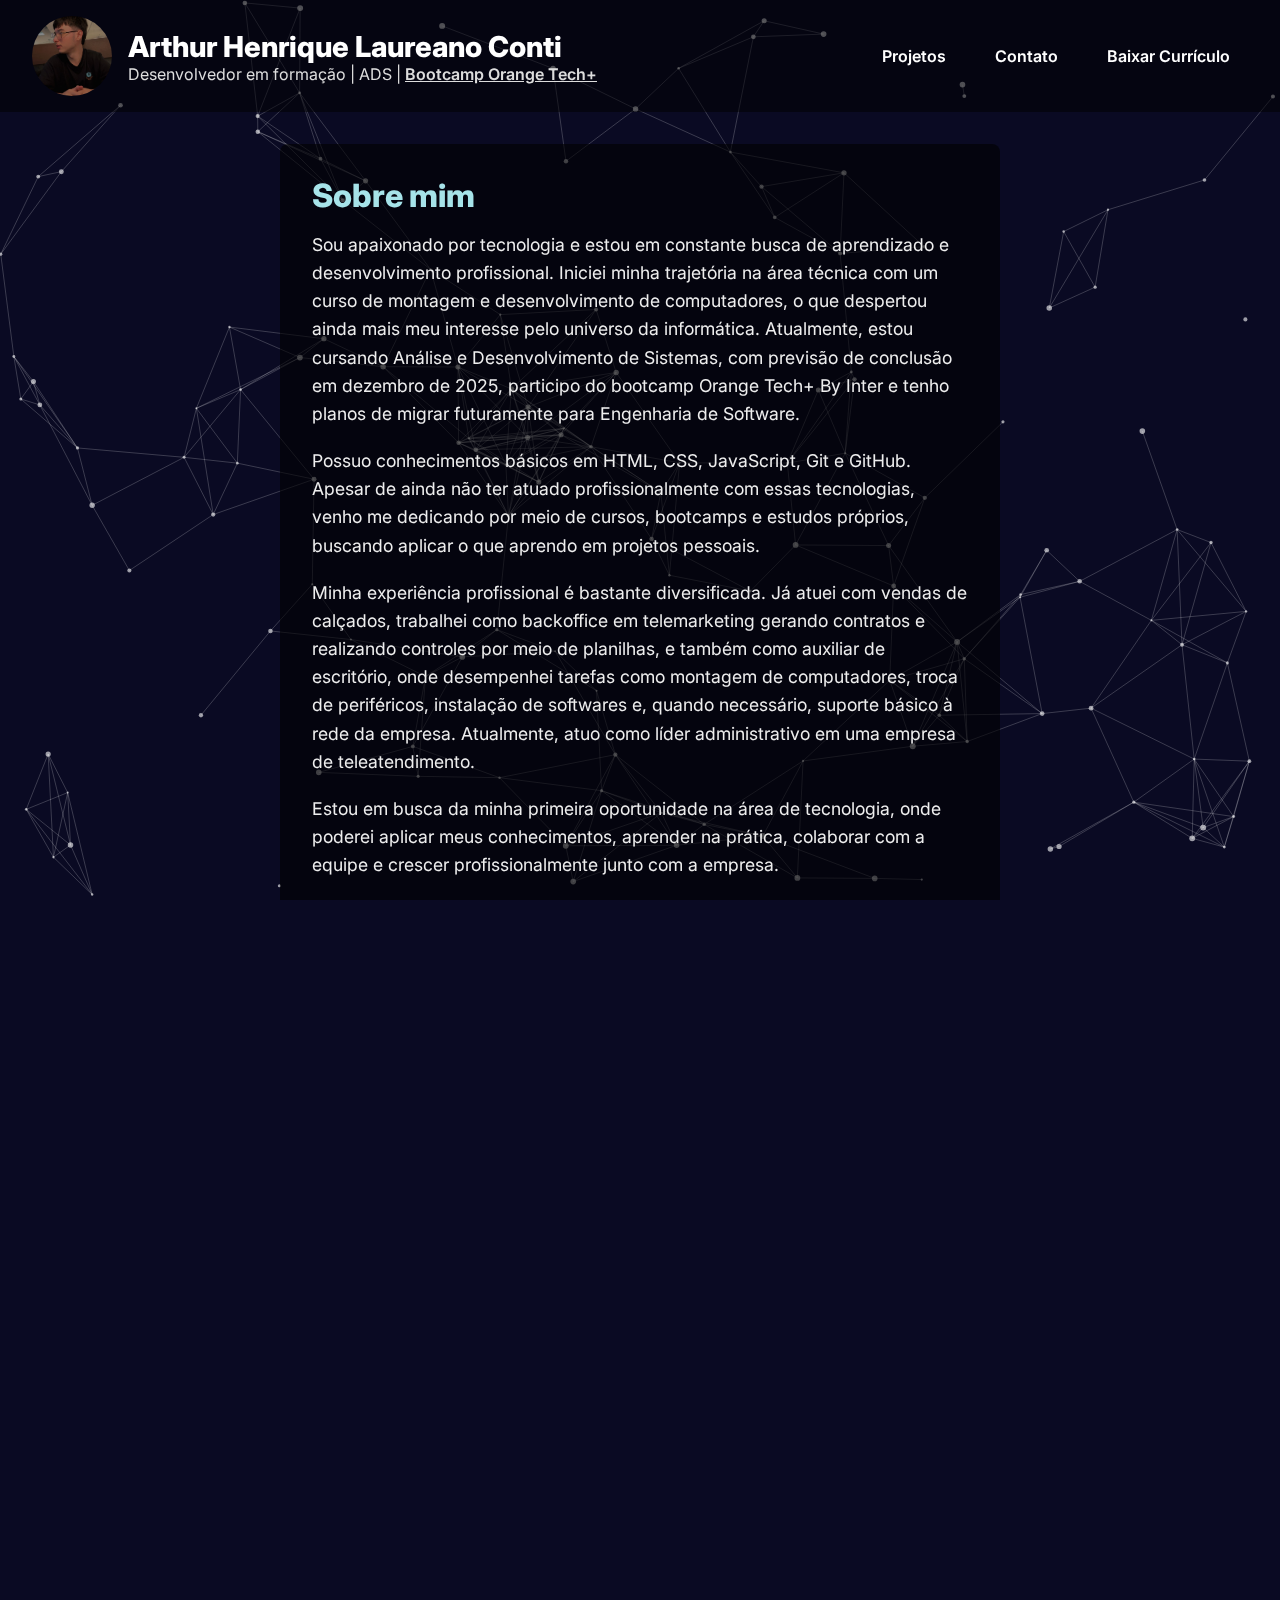
<file: index.html>
<!DOCTYPE html>
<html lang="pt-br">

<head>
  <meta charset="UTF-8" />
  <meta name="viewport" content="width=device-width, initial-scale=1" />
  <title>Arthur H. L. Conti | Sobre Mim</title>

  <link href="https://fonts.googleapis.com/css2?family=Inter:wght@400;600;800&display=swap" rel="stylesheet" />
  <link rel="stylesheet" href="assets/css/style.css" />
</head>

<body>
  <canvas id="background-canvas"></canvas>

  <header>
    <div class="perfil">
      <img src="img/minha-foto.jpg" alt="Foto de perfil" />
      <div>
        <h1>Arthur Henrique Laureano Conti</h1>
        <p>
          Desenvolvedor em formação | ADS |
          <a href="https://web.dio.me/track/orange-tech" target="_blank" rel="noopener" class="bootcamp-link">Bootcamp Orange Tech+</a>
        </p>
      </div>
    </div>

<div class="btn-group">
  <a href="projetos.html" class="btn btn-projetos">Projetos</a>
  <a href="contato.html" class="btn btn-contato">Contato</a>
  <a href="docs/Arthur Henrique.pdf" download="Arthur Henrique Laureano Conti.pdf" class="btn btn-curriculo">Baixar Currículo</a>
</div>

  </header>

  <main class="section" id="sobre">
    <h2>Sobre mim</h2>
    <p>
      Sou apaixonado por tecnologia e estou em constante busca de aprendizado e desenvolvimento profissional. Iniciei minha trajetória na área técnica com um curso de montagem e desenvolvimento de computadores, o que despertou ainda mais meu interesse pelo universo da informática. Atualmente, estou cursando Análise e Desenvolvimento de Sistemas, com previsão de conclusão em dezembro de 2025, participo do bootcamp Orange Tech+ By Inter e tenho planos de migrar futuramente para Engenharia de Software.
    </p>
    <p>
      Possuo conhecimentos básicos em HTML, CSS, JavaScript, Git e GitHub. Apesar de ainda não ter atuado profissionalmente com essas tecnologias, venho me dedicando por meio de cursos, bootcamps e estudos próprios, buscando aplicar o que aprendo em projetos pessoais.
    </p>
    <p>
      Minha experiência profissional é bastante diversificada. Já atuei com vendas de calçados, trabalhei como backoffice em telemarketing gerando contratos e realizando controles por meio de planilhas, e também como auxiliar de escritório, onde desempenhei tarefas como montagem de computadores, troca de periféricos, instalação de softwares e, quando necessário, suporte básico à rede da empresa. Atualmente, atuo como líder administrativo em uma empresa de teleatendimento.
    </p>
    <p>
      Estou em busca da minha primeira oportunidade na área de tecnologia, onde poderei aplicar meus conhecimentos, aprender na prática, colaborar com a equipe e crescer profissionalmente junto com a empresa.
    </p>
  </main>

  <main class="section" id="carta-apresentacao">
    <h2>Carta de Apresentação</h2>
    <p>Prezado(a) recrutador(a),</p>
    <p>
      Estou me candidatando à vaga na área de Tecnologia da Informação conforme anunciado. Atualmente, sou estudante de Análise e Desenvolvimento de Sistemas e tenho grande interesse em evoluir na área, com o objetivo de migrar futuramente para o curso de Engenharia de Software, aprofundando ainda mais meus conhecimentos e habilidades técnicas.
    </p>
    <p>
      Tenho conhecimentos básicos em Git, JavaScript e Python, e estou sempre estudando para melhorar. Tenho facilidade para aprender coisas novas e gosto muito de tecnologia. Meu objetivo é ajudar no que for possível e crescer profissionalmente junto com a empresa.
    </p>
    <p>
      Estou à disposição para conversar e mostrar minha vontade de fazer parte do time.
    </p>
    <p>Atenciosamente,<br />Arthur Henrique Laureano Conti</p>
  </main>

  <script src="assets/js/particles.js"></script>
</body>

</html>
</file>
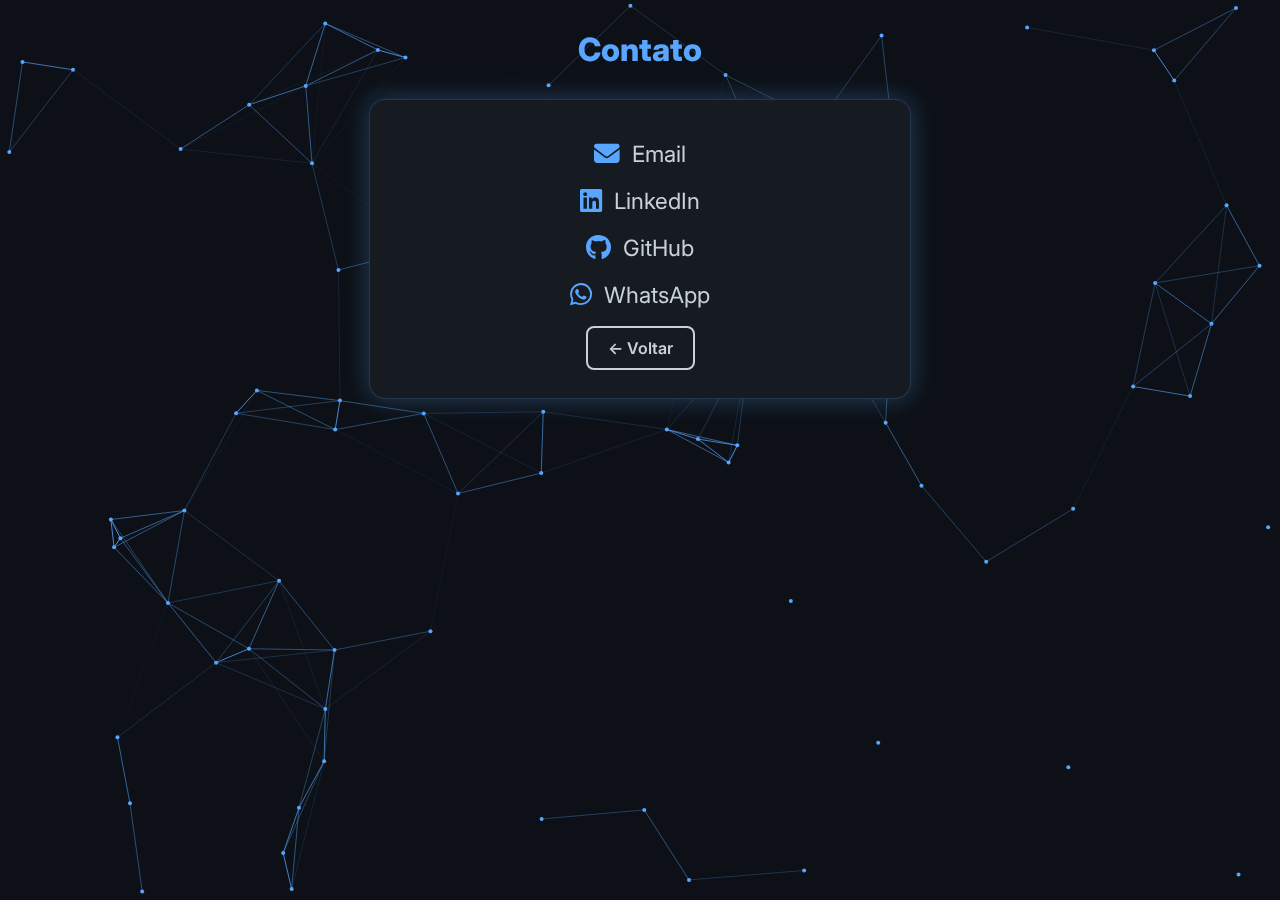
<file: contato.html>
<!DOCTYPE html>
<html lang="pt-br">

<head>
  <meta charset="UTF-8" />
  <meta name="viewport" content="width=device-width, initial-scale=1" />
  <title>Arthur H. L. Conti | Contato</title>

  <link href="https://fonts.googleapis.com/css2?family=Inter:wght@400;600;800&display=swap" rel="stylesheet" />
  <link rel="stylesheet" href="assets/css/contato.css" />
  <link rel="stylesheet" href="https://cdnjs.cloudflare.com/ajax/libs/font-awesome/6.4.0/css/all.min.css"
    crossorigin="anonymous" referrerpolicy="no-referrer" />
</head>

<body>
  <canvas id="bg-canvas"></canvas>

  <header>
    Contato
  </header>

  <main class="section">
    <div class="contact-box">
      <div class="social-icons">
        <div class="social-item">
          <i class="fas fa-envelope" aria-hidden="true"></i>
          <a href="mailto:arthur.conti.17@gmail.com" target="_blank" title="Enviar Email" aria-label="Email">
            Email
          </a>
        </div>
        <div class="social-item">
          <i class="fab fa-linkedin" aria-hidden="true"></i>
          <a href="https://linkedin.com/in/arthur-henrique-laureano-conti-4b577919b" target="_blank" rel="noopener" title="LinkedIn"
            aria-label="LinkedIn">
            LinkedIn
          </a>
        </div>
        <div class="social-item">
          <i class="fab fa-github" aria-hidden="true"></i>
          <a href="https://github.com/AHLDEV1" target="_blank" rel="noopener" title="GitHub" aria-label="GitHub">
            GitHub
          </a>
        </div>
        <div class="social-item whatsapp">
          <i class="fab fa-whatsapp" aria-hidden="true"></i>
          <a href="https://wa.me/5511913364795" target="_blank" rel="noopener" title="WhatsApp" aria-label="WhatsApp">
            WhatsApp
          </a>
        </div>
      </div>

      <div class="btn-group">
        <a href="index.html" class="btn">← Voltar</a>
      </div>
    </div>
  </main>

  <script>
    const canvas = document.getElementById('bg-canvas');
    const ctx = canvas.getContext('2d');

    let width, height;
    let particles = [];
    const particleCount = 80;
    const maxDistance = 150;

    function resize() {
      width = window.innerWidth;
      height = window.innerHeight;
      canvas.width = width;
      canvas.height = height;
    }

    class Particle {
      constructor() {
        this.x = Math.random() * width;
        this.y = Math.random() * height;
        this.vx = (Math.random() - 0.5) * 0.6;
        this.vy = (Math.random() - 0.5) * 0.6;
        this.radius = 2;
      }
      move() {
        this.x += this.vx;
        this.y += this.vy;

        if (this.x < 0 || this.x > width) this.vx *= -1;
        if (this.y < 0 || this.y > height) this.vy *= -1;
      }
      draw() {
        ctx.beginPath();
        ctx.arc(this.x, this.y, this.radius, 0, Math.PI * 2);
        ctx.fillStyle = '#58a6ff';
        ctx.fill();
      }
    }

    function connectParticles() {
      for (let i = 0; i < particleCount; i++) {
        for (let j = i + 1; j < particleCount; j++) {
          let dx = particles[i].x - particles[j].x;
          let dy = particles[i].y - particles[j].y;
          let dist = Math.sqrt(dx * dx + dy * dy);
          if (dist < maxDistance) {
            ctx.strokeStyle = `rgba(88, 166, 255, ${1 - dist / maxDistance})`;
            ctx.lineWidth = 1;
            ctx.beginPath();
            ctx.moveTo(particles[i].x, particles[i].y);
            ctx.lineTo(particles[j].x, particles[j].y);
            ctx.stroke();
          }
        }
      }
    }

    function animate() {
      ctx.clearRect(0, 0, width, height);
      particles.forEach(p => {
        p.move();
        p.draw();
      });
      connectParticles();
      requestAnimationFrame(animate);
    }

    window.addEventListener('resize', resize);
    resize();

    for (let i = 0; i < particleCount; i++) {
      particles.push(new Particle());
    }

    animate();
  </script>
</body>

</html>
</file>
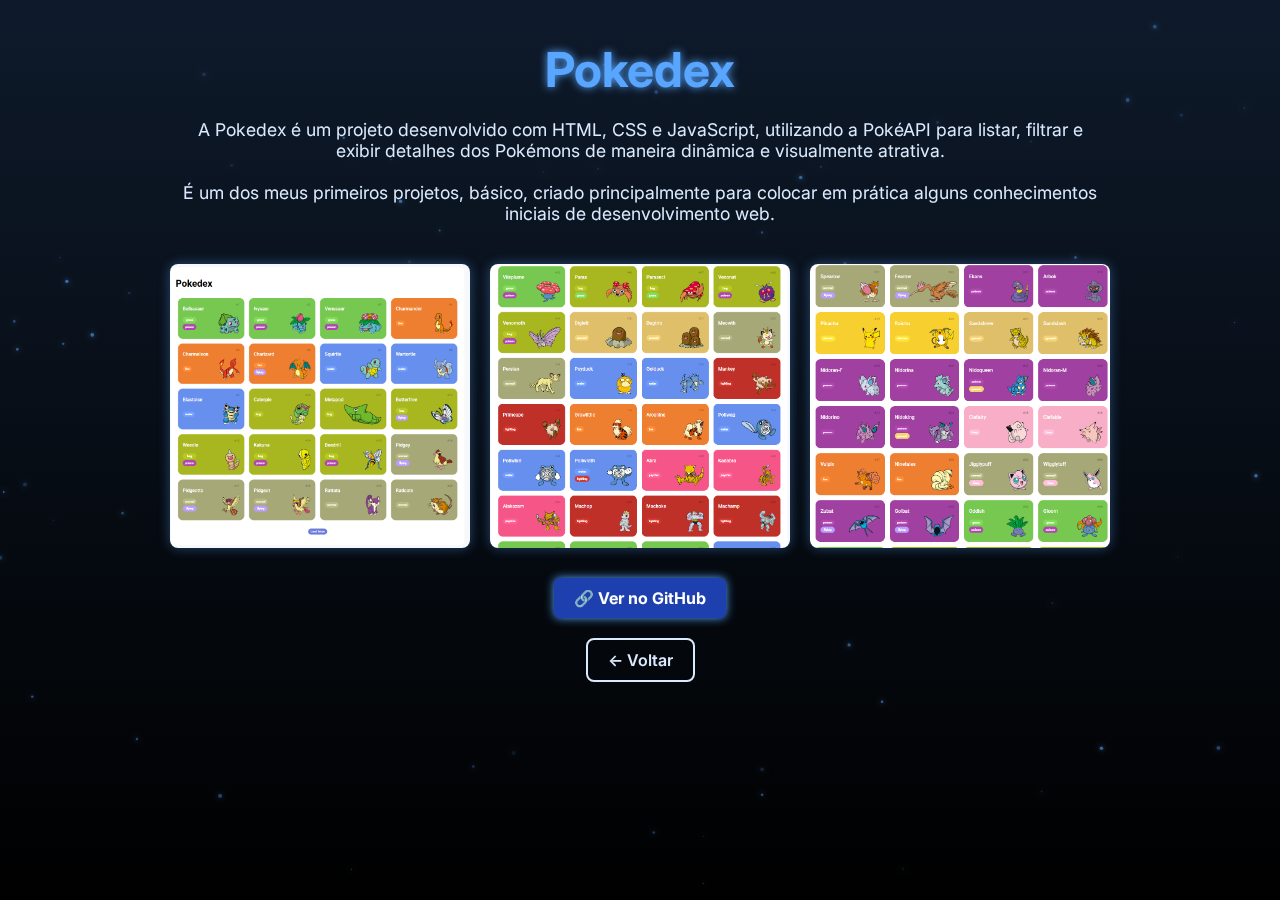
<file: pokedex.html>
<!DOCTYPE html>
<html lang="pt-br">

<head>
  <meta charset="UTF-8" />
  <meta name="viewport" content="width=device-width, initial-scale=1" />
  <title>Pokedex - Detalhes do Projeto</title>
  <link href="https://fonts.googleapis.com/css2?family=Inter:wght@400;600;800&display=swap" rel="stylesheet" />
  <link rel="stylesheet" href="assets/css/pokedex.css" />
</head>

<body>
  <canvas id="pokemon-canvas"></canvas>

  <main class="conteudo">
    <h1>Pokedex</h1>

    <section class="descricao">
  <p>
    A Pokedex é um projeto desenvolvido com HTML, CSS e JavaScript, utilizando a PokéAPI para listar, filtrar e
    exibir detalhes dos Pokémons de maneira dinâmica e visualmente atrativa.  
    <br><br>
    É um dos meus primeiros projetos, básico, criado principalmente para colocar em prática alguns conhecimentos iniciais de desenvolvimento web.
  </p>
</section>

    <section class="fotos">
      <div class="galeria">
        <img src="img/p1.png" alt="Imagem do projeto 1" />
        <img src="img/p2.png" alt="Imagem do projeto 2" />
        <img src="img/p3.png" alt="Imagem do projeto 3" />
      </div>
    </section>

    <section class="github">
      <a href="https://github.com/AHLDEV1/Pokedex_2024.git" target="_blank" rel="noopener noreferrer" class="btn-github">
        🔗 Ver no GitHub
      </a>
    </section>

    
    <a href="javascript:history.back()" class="btn-voltar">← Voltar</a>
  </main>

  <script>
    const canvas = document.getElementById('pokemon-canvas');
    const ctx = canvas.getContext('2d');

    let width, height;

    function resize() {
      width = canvas.width = window.innerWidth;
      height = canvas.height = window.innerHeight;
    }
    window.addEventListener('resize', resize);
    resize();

    const pokeballSrc = 'https://raw.githubusercontent.com/PokeAPI/sprites/master/sprites/items/poke-ball.png';

    class Pokeball {
      constructor() {
        this.img = new Image();
        this.img.src = pokeballSrc;
        this.x = Math.random() * width;
        this.y = Math.random() * height;
        this.size = 30 + Math.random() * 20;
        this.speedX = (Math.random() - 0.5) * 0.5;
        this.speedY = (Math.random() - 0.5) * 0.5;
        this.angle = 0;
        this.rotationSpeed = (Math.random() - 0.5) * 0.02;
      }

      update() {
        this.x += this.speedX;
        this.y += this.speedY;
        this.angle += this.rotationSpeed;

        if (this.x > width) this.x = 0;
        else if (this.x < 0) this.x = width;
        if (this.y > height) this.y = 0;
        else if (this.y < 0) this.y = height;
      }

      draw(ctx) {
        ctx.save();
        ctx.translate(this.x, this.y);
        ctx.rotate(this.angle);
        ctx.drawImage(this.img, -this.size / 2, -this.size / 2, this.size, this.size);
        ctx.restore();
      }
    }

    class Particle {
      constructor() {
        this.x = Math.random() * width;
        this.y = Math.random() * height;
        this.radius = Math.random() * 1.5 + 0.5;
        this.speedY = Math.random() * 0.3 + 0.1;
        this.opacity = Math.random() * 0.5 + 0.1;
      }

      update() {
        this.y -= this.speedY;
        if (this.y < 0) {
          this.y = height;
          this.x = Math.random() * width;
        }
      }

      draw(ctx) {
        ctx.beginPath();
        ctx.fillStyle = `rgba(88, 166, 255, ${this.opacity})`;
        ctx.shadowColor = '#58a6ff';
        ctx.shadowBlur = 5;
        ctx.arc(this.x, this.y, this.radius, 0, Math.PI * 2);
        ctx.fill();
      }
    }

    const pokeballs = [];
    const particles = [];

    for (let i = 0; i < 15; i++) {
      pokeballs.push(new Pokeball());
    }

    for (let i = 0; i < 80; i++) {
      particles.push(new Particle());
    }

    function animate() {
      ctx.clearRect(0, 0, width, height);

      const gradient = ctx.createLinearGradient(0, 0, 0, height);
      gradient.addColorStop(0, '#0e1a2b');
      gradient.addColorStop(1, '#000');
      ctx.fillStyle = gradient;
      ctx.fillRect(0, 0, width, height);

      particles.forEach(p => {
        p.update();
        p.draw(ctx);
      });

      pokeballs.forEach(pb => {
        pb.update();
        pb.draw(ctx);
      });

      requestAnimationFrame(animate);
    }

    animate();
  </script>
</body>

</html>
</file>
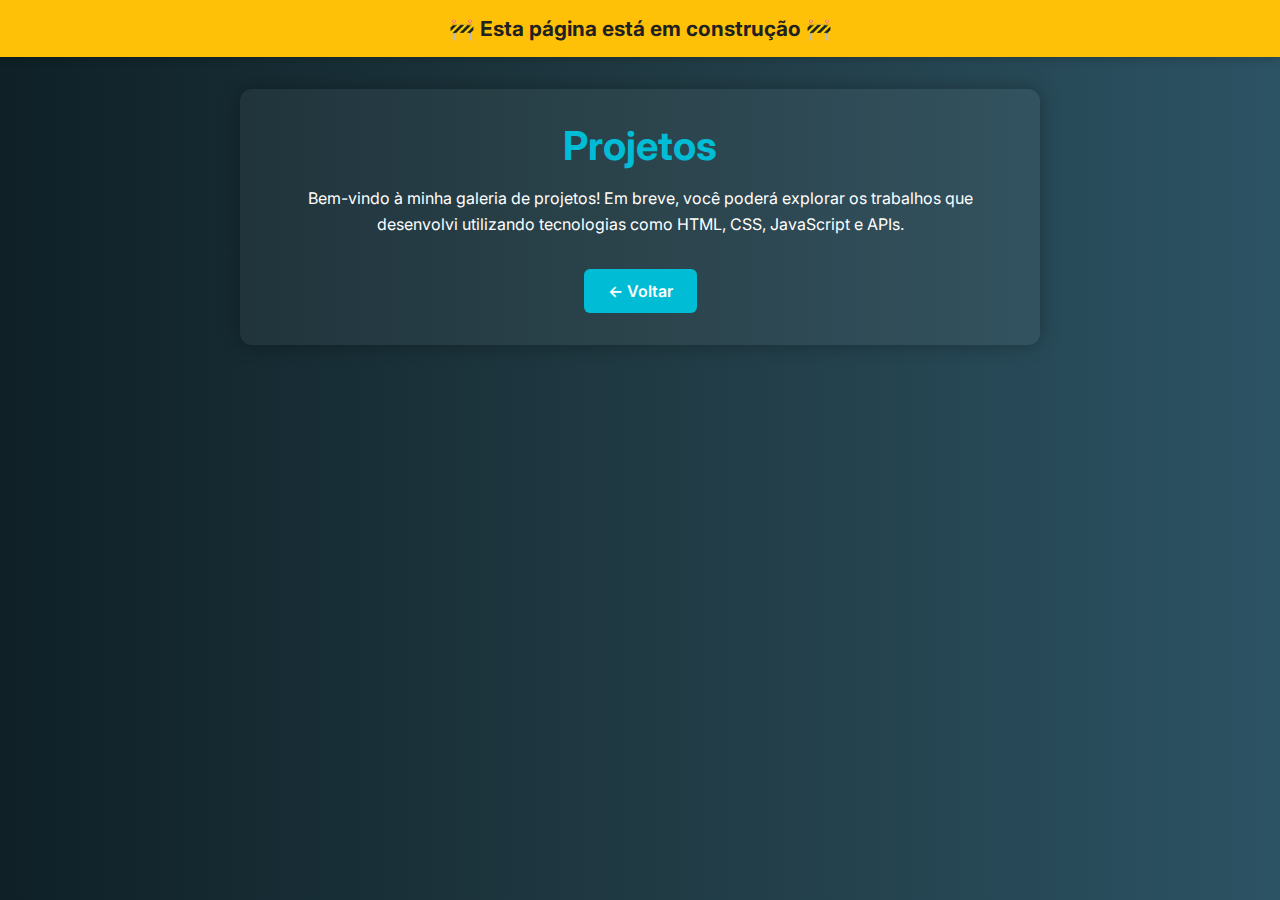
<file: projetos.html>
<!DOCTYPE html>
<html lang="pt-br">
<head>
  <meta charset="UTF-8" />
  <meta name="viewport" content="width=device-width, initial-scale=1" />
  <title>Arthur H. L. Conti | Projetos</title>
  <link href="https://fonts.googleapis.com/css2?family=Inter:wght@400;600;800&display=swap" rel="stylesheet" />
  <style>
    * {
      margin: 0;
      padding: 0;
      box-sizing: border-box;
    }

    body {
      font-family: 'Inter', sans-serif;
      background: linear-gradient(to right, #0f2027, #203a43, #2c5364);
      color: #fff;
      min-height: 100vh;
      display: flex;
      flex-direction: column;
      align-items: center;
      padding: 0;
    }

    .faixa-construcao {
      width: 100%;
      background-color: #ffc107;
      color: #212121;
      text-align: center;
      padding: 1rem 0;
      font-weight: 700;
      font-size: 1.3rem;
      animation: pulse 2s infinite;
      box-shadow: 0 2px 10px rgba(0, 0, 0, 0.2);
      position: sticky;
      top: 0;
      z-index: 10;
    }

    @keyframes pulse {
      0% { opacity: 1; }
      50% { opacity: 0.85; }
      100% { opacity: 1; }
    }

    .container {
      max-width: 800px;
      width: 100%;
      background-color: rgba(255, 255, 255, 0.05);
      border-radius: 12px;
      padding: 2rem;
      margin-top: 2rem;
      margin-bottom: 2rem;
      box-shadow: 0 0 20px rgba(0, 0, 0, 0.3);
      text-align: center;
    }

    header h1 {
      font-size: 2.5rem;
      margin-bottom: 1rem;
      color: #00bcd4;
    }

    .apresentacao {
      font-size: 1rem;
      margin-bottom: 2rem;
      line-height: 1.6;
    }

    .btn-group {
      margin-top: 2rem;
    }

    .btn {
      display: inline-block;
      padding: 0.75rem 1.5rem;
      background-color: #00bcd4;
      color: #fff;
      border-radius: 6px;
      text-decoration: none;
      font-weight: 600;
      transition: background-color 0.3s;
    }

    .btn:hover {
      background-color: #0097a7;
    }
  </style>
</head>
<body>

  <div class="faixa-construcao">
    🚧 Esta página está em construção 🚧
  </div>

  <div class="container">
    <header>
      <h1>Projetos</h1>
      <p class="apresentacao">
        Bem-vindo à minha galeria de projetos! Em breve, você poderá explorar os trabalhos que desenvolvi utilizando tecnologias como HTML, CSS, JavaScript e APIs.
      </p>
    </header>

    <div class="btn-group">
      <a href="index.html" class="btn">← Voltar</a>
    </div>
  </div>

</body>
</html>
</file>
<file: assets/css/style.css>
* {
  margin: 0;
  padding: 0;
  box-sizing: border-box;
}

html,
body {
  height: 100%;
  font-family: 'Inter', sans-serif;
  color: #fff;
  background: #0a0a23;
  overflow-x: hidden;
  position: relative;
}


#background-canvas {
  position: fixed;
  top: 0;
  left: 0;
  width: 100%;
  height: 100%;
  z-index: 0;
}

header {
  display: flex;
  justify-content: space-between;
  align-items: center;
  padding: 1rem 2rem;
  background: rgba(0, 0, 0, 0.5);
  position: relative;
  z-index: 2;
}

.perfil {
  display: flex;
  align-items: center;
  gap: 1rem;
}

header img {
  width: 80px;
  height: 80px;
  border-radius: 50%;
  object-fit: cover;
  flex-shrink: 0;
}

header h1 {
  font-weight: 800;
  font-size: 1.8rem;
}

header p {
  font-weight: 400;
  font-size: 1rem;
  color: #ddd;
}

.btn-group {
  display: flex;
  gap: 0.8rem;
}

.btn {
  color: white;
  background-color: transparent;
  border: 2px solid transparent;
  padding: 0.5rem 1rem;
  border-radius: 6px;
  font-weight: 600;
  text-decoration: none;
  transition: all 0.3s ease;
}

.btn:hover {
  color: white;
}

.btn-projetos:hover {
  background-color: #3b82f6;
  border-color: #3b82f6;
}

.btn-contato:hover {
  background-color: #6b7280;
  border-color: #6b7280;
}

.btn-curriculo:hover {
  background-color: #10b981;
  border-color: #10b981;
}

.section {
  padding: 2rem;
  max-width: 720px;
  margin: 2rem auto;
  background: rgba(0, 0, 0, 0.6);
  border-radius: 8px;
  position: relative;
  z-index: 2;
}

.section h2 {
  font-weight: 800;
  font-size: 2rem;
  margin-bottom: 1rem;
  color: #a6e3e9;
}

.section p {
  font-weight: 400;
  font-size: 1.1rem;
  line-height: 1.6;
  color: #eee;
  margin-bottom: 1.2rem;
}

.bootcamp-link {
  color: inherit;
  text-decoration: underline;
  font-weight: 600;
  transition: color 0.3s ease;
}

.bootcamp-link:hover {
  color: orange;
}
</file>
<file: assets/css/contato.css>
body {
  margin: 0;
  font-family: 'Inter', sans-serif;
  background-color: #0d1117;
  color: #c9d1d9;
  overflow: hidden;
}

#bg-canvas {
  position: fixed;
  top: 0;
  left: 0;
  z-index: -1;
}

header {
  text-align: center;
  font-size: 2rem;
  font-weight: 800;
  padding: 30px 0 10px;
  color: #58a6ff;
}

.section {
  display: flex;
  flex-direction: column;
  align-items: center;
  padding: 20px;
}

.contact-box {
  background-color: #161b22;
  border-radius: 16px;
  padding: 40px 20px;
  box-shadow: 0 0 25px rgba(88, 166, 255, 0.3);
  max-width: 500px;
  width: 90%;
  text-align: center;
  -webkit-backdrop-filter: blur(4px);
  backdrop-filter: blur(4px);
  border: 1px solid rgba(88, 166, 255, 0.2);
  margin-bottom: 30px;
}

.social-icons {
  display: flex;
  flex-direction: column;
  gap: 20px;
  margin-bottom: 30px;
}

.social-item {
  display: flex;
  align-items: center;
  gap: 12px;
  font-size: 1.4rem;
  justify-content: center;
  transition: transform 0.3s ease;
}

.social-item:hover {
  transform: scale(1.08); 
}

.social-item i {
  font-size: 1.6rem; 
  color: #58a6ff;
  transition: color 0.3s ease;
}

.social-item a {
  color: #c9d1d9;
  text-decoration: none;
  transition: color 0.3s ease;
}

.social-item a:hover {
  color: #58a6ff;
}


.btn-group {
  margin-top: 20px;
}

.btn {
  background-color: transparent;
  color: #c9d1d9;
  border: 2px solid #c9d1d9;
  padding: 10px 20px;
  border-radius: 8px;
  text-decoration: none;
  font-weight: 600;
  transition: all 0.3s ease;
}

.btn:hover {
  background-color: #ff4d4d;
  border-color: #ff4d4d;
  color: #fff;
}
</file>
<file: assets/css/pokedex.css>
/* Reset básico */
* {
  margin: 0;
  padding: 0;
  box-sizing: border-box;
}

body,
html {
  height: 100%;
  overflow-x: hidden;
  background: #000;
  font-family: 'Inter', sans-serif;
  color: #dbeafe;
  position: relative;
}

#pokemon-canvas {
  position: fixed;
  top: 0;
  left: 0;
  width: 100vw;
  height: 100vh;
  pointer-events: none;
  z-index: 0;
  background: #0e1a2b;
}

main.conteudo {
  position: relative;
  z-index: 1;
  padding: 40px 20px;
  max-width: 1000px;
  margin: auto;
  text-align: center;
}

h1 {
  font-size: 3rem;
  margin-bottom: 20px;
  color: #58a6ff;
  text-shadow: 0 0 8px #58a6ff;
}

.descricao p {
  font-size: 1.1rem;
  margin-bottom: 40px;
  padding: 0 20px;
  color: #dbeafe;
}

.galeria {
  display: flex;
  flex-wrap: wrap;
  justify-content: center;
  gap: 20px;
  margin-top: 30px;
}

.galeria img {
  max-width: 300px;
  width: 100%;
  height: auto;
  border-radius: 8px;
  box-shadow: 0 0 12px rgba(88, 166, 255, 0.4);
  transition: transform 0.3s;
}

.galeria img:hover {
  transform: scale(1.05);
}

.btn-github {
  display: inline-block;
  margin-top: 30px;
  padding: 10px 20px;
  background-color: #1e40af;
  color: white;
  text-decoration: none;
  border-radius: 6px;
  font-weight: bold;
  box-shadow: 0 0 10px #58a6ff;
  transition: background-color 0.3s ease;
}

.btn-github:hover {
  background-color: #3b62d9;
  box-shadow: 0 0 15px #58a6ff;
}

.btn-voltar {
  margin-top: 20px;
  background-color: transparent;
  color: #dbeafe;
  border: 2px solid #dbeafe;
  padding: 10px 20px;
  border-radius: 8px;
  text-decoration: none;
  font-weight: 600;
  cursor: pointer;
  transition: all 0.3s ease;
  font-size: 1rem;
  display: inline-block;
}

.btn-voltar:hover {
  background-color: #ff4d4d;
  border-color: #ff4d4d;
  color: #fff;
}
</file>
